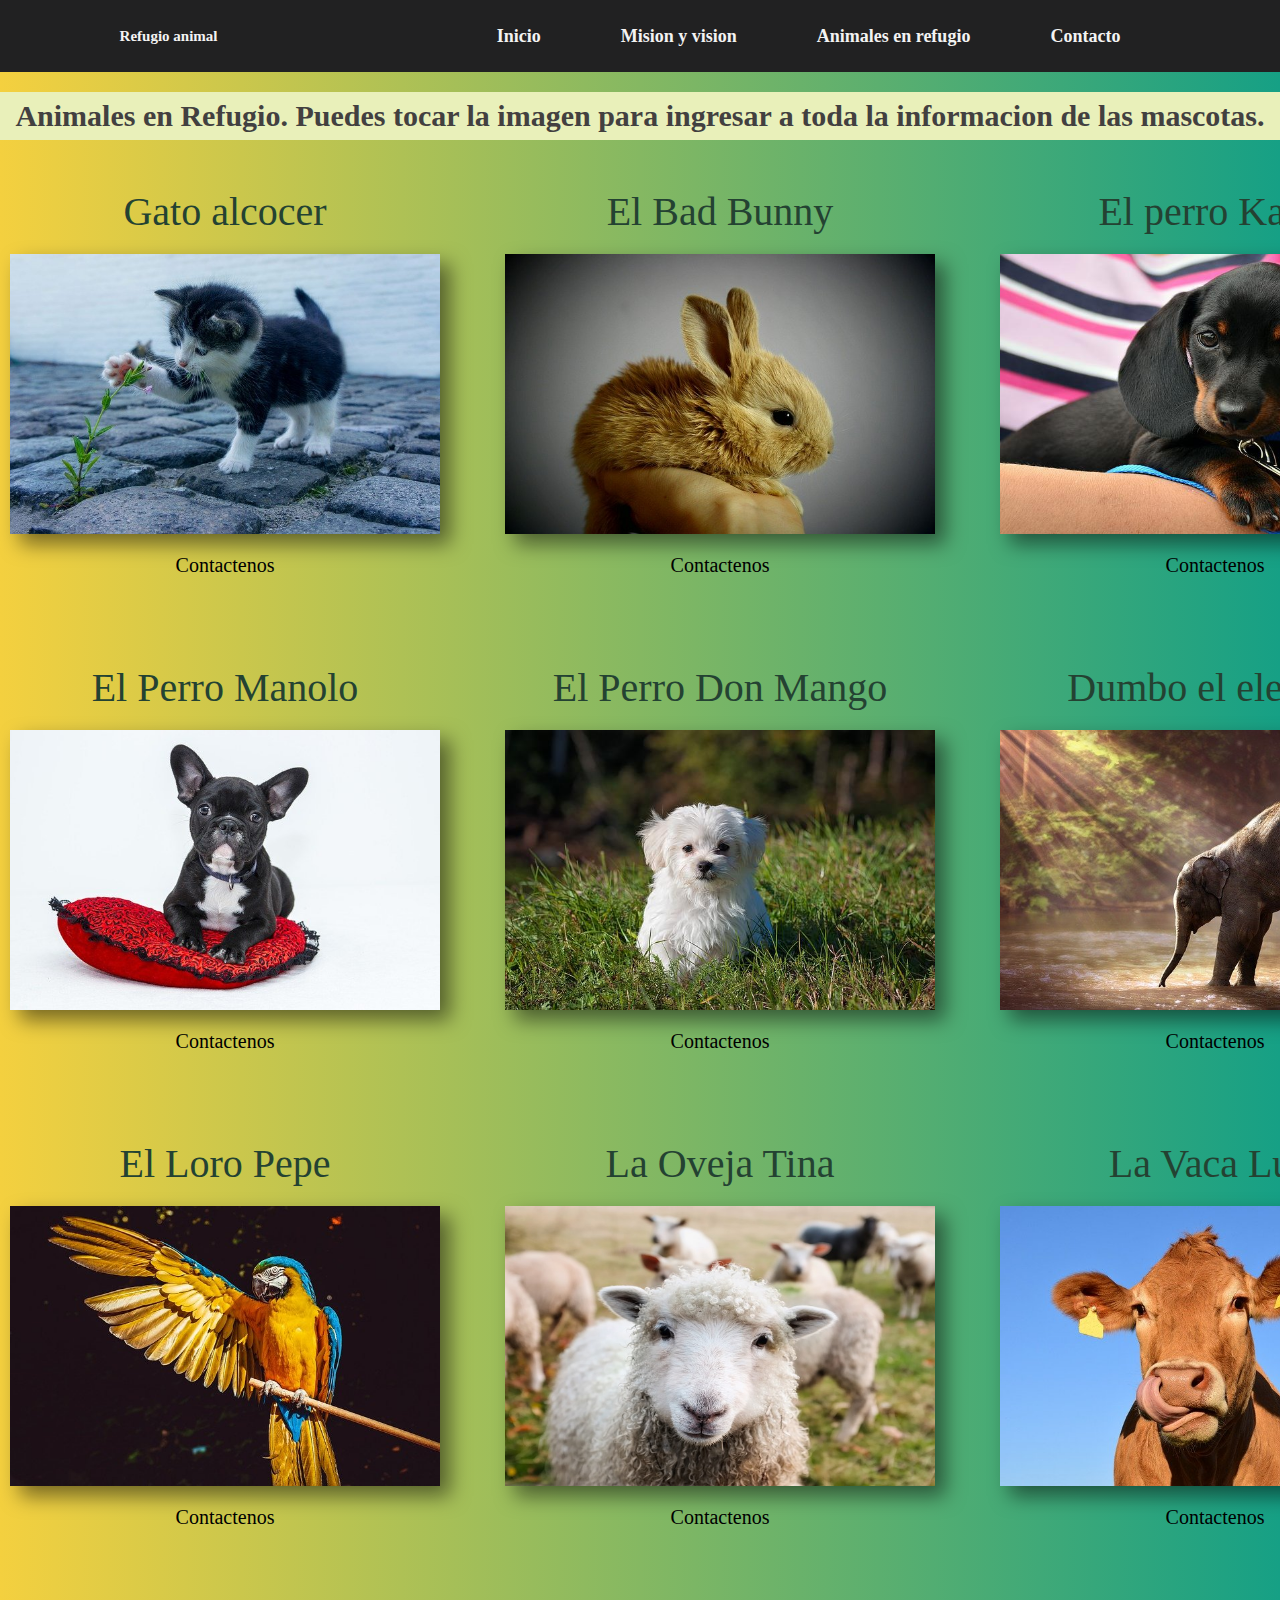
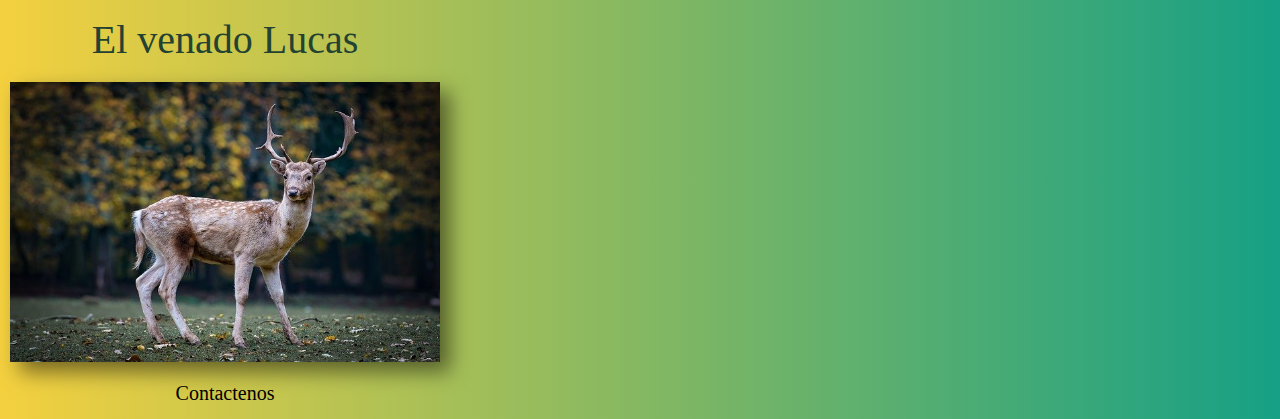
<file: html/animales.html>
<!DOCTYPE html>
<html lang="en">
<head>
    <meta charset="UTF-8">
    <meta http-equiv="X-UA-Compatible" content="IE=edge">
    <meta name="viewport" content="width=device-width, initial-scale=1.0">
    <title>Animales</title>
    <link rel="stylesheet" href="/css/styles.css">
</head>
<body>
                <!-- menu de navegacion -->
    <header>
        <nav>
            <h2>Refugio animal</h2>
            <ul class="enlaces-menu">
                <li><a href="/index.html">Inicio</a></li>
                <li><a href="/index.html">Mision y vision</a></li>
                <li><a href="/html/animales.html">Animales en refugio</a></li> 
                <li><a href="/html/contactenos.html">Contacto</a></li>
            </ul>
            <button class="ham" type="button">
                <span class="br-1"></span>
                <span class="br-2"></span>
                <span class="br-3"></span>
            </button>
        </nav>
    </header>


<h1 class="title2">Animales en Refugio. Puedes tocar la imagen para ingresar a toda la informacion de las mascotas.</h1>


                  <!-- menu de navegacion -->

                  <main class="contenedor">                     
                    <div class="grid">
                        <div class="producto">
                            <p class="producto__nombre">Gato alcocer </p>
                            <a href="/html/html extend/imgextend1.html"> 
                               <img class="producto__imagen" src="/recursos/cat.jpg" alt="imagen camisa"></a> 
                                <div class="producto__informacion">                                    
                                    <p class="producto__precio"> </p>
                                  <center>  <a href="/html/contactenos.html" class="btn btn-info" role="button">Contactenos</a> </center> 

                                </div>
                          
                        </div> <!--producto -->
                        <div class="producto">
                           <p class="producto__nombre">El Bad Bunny </p>
                            <a href="/html/html extend/imgextend2.html">
                               <img class="producto__imagen" src="/recursos/conejo.jpg" alt="imagen camisa">
                                <div class="producto__informacion">                                   
                                    <p class="producto__precio"> </p>
                                    <center>  <a href="/html/contactenos.html" class="btn btn-info" role="button">Contactenos</a> </center> 

                                </div>
                           </a> 
                        </div> <!--producto -->
                        <div class="producto">
                          <p class="producto__nombre">El perro Kafur</p>
                            <a href="/html/html extend/imgextend3.html">
                               <img class="producto__imagen" src="/recursos/Dog.jpg" alt="imagen camisa">
                                <div class="producto__informacion">                                    
                                    <p class="producto__precio"> </p>
                                    <center>  <a href="/html/contactenos.html" class="btn btn-info" role="button">Contactenos</a> </center> 
                                </div>
                           </a> 
                        </div> <!--producto -->
                        <div class="producto">
                          <p class="producto__nombre">El Perro Manolo</p>
                            <a href="/html/html extend/imgextend4.html">
                               <img class="producto__imagen" src="/recursos/dog2.jpg" alt="imagen camisa">
                                <div class="producto__informacion">                                    
                                    <p class="producto__precio"> </p>
                                    <center>  <a href="/html/contactenos.html" class="btn btn-info" role="button">Contactenos</a> </center> 
                                </div>
                           </a> 
                        </div> <!--producto -->
                        <div class="producto">
                            <p class="producto__nombre">El Perro Don Mango</p>
                            <a href="/html/html extend/imgextend5.html">
                               <img class="producto__imagen" src="/recursos/dog3.jpg" alt="imagen camisa">
                                <div class="producto__informacion">
                                    <p class="producto__precio"> </p>
                                    <center>  <a href="/html/contactenos.html" class="btn btn-info" role="button">Contactenos</a> </center> 
                                </div>
                           </a> 
                        </div> <!--producto -->
                        <div class="producto">
                            <p class="producto__nombre"> Dumbo el elefante</p>
                            <a href="/html/html extend/imgextend6.html">
                               <img class="producto__imagen" src="/recursos/elefante.jpg" alt="imagen camisa">
                                <div class="producto__informacion">        
                                    <p class="producto__precio"> </p>
                                    <center>  <a href="/html/contactenos.html" class="btn btn-info" role="button">Contactenos</a> </center> 
                                </div>
                           </a> 
                        </div> <!--producto -->
                        <div class="producto">
                          <p class="producto__nombre">El Loro Pepe</p>
                            <a href="/html/html extend/imgextend7.html">
                               <img class="producto__imagen" src="/recursos/loro.jpg" alt="imagen camisa">
                                <div class="producto__informacion">    
                                    <p class="producto__precio"> </p>
                                    <center>  <a href="/html/contactenos.html" class="btn btn-info" role="button">Contactenos</a> </center> 
                                </div>
                           </a> 
                        </div> <!--producto -->
                        <div class="producto">
                           <p class="producto__nombre">La Oveja Tina</p>
                            <a href="/html/html extend/imgextend8.html">
                               <img class="producto__imagen" src="/recursos/oveja.jpg" alt="imagen camisa">
                                <div class="producto__informacion">
                                    <p class="producto__precio"> </p>
                                    <center>  <a href="/html/contactenos.html" class="btn btn-info" role="button">Contactenos</a> </center> 
                                </div>
                           </a> 
                        </div> <!--producto -->
                        <div class="producto">
                          <p class="producto__nombre">La Vaca Lula </p>
                            <a href="/html/html extend/imgextend9.html">
                               <img class="producto__imagen" src="/recursos/vaca.jpg" alt="imagen camisa">
                                <div class="producto__informacion">                                    
                                    <p class="producto__precio"> </p>
                                    <center>  <a href="/html/contactenos.html" class="btn btn-info" role="button">Contactenos</a> </center> 
                                </div>
                           </a> 
                        </div> <!--producto -->
                        <div class="producto">
                          <p class="producto__nombre">El venado Lucas</p>
                            <a href="/html/html extend/imgextend10.html">
                               <img class="producto__imagen" src="/recursos/venado.jpg" alt="imagen camisa">
                                <div class="producto__informacion">
                                    <p class="producto__precio"> </p>
                                    <center>  <a href="/html/contactenos.html" class="btn btn-info" role="button">Contactenos</a> </center> 
                                </div>
                           </a> 
                        </div> <!--producto -->
                        
                        
                         
                    </div>
            </main>




<script src="/js/main.js"></script>
</body>
</html>
</file>
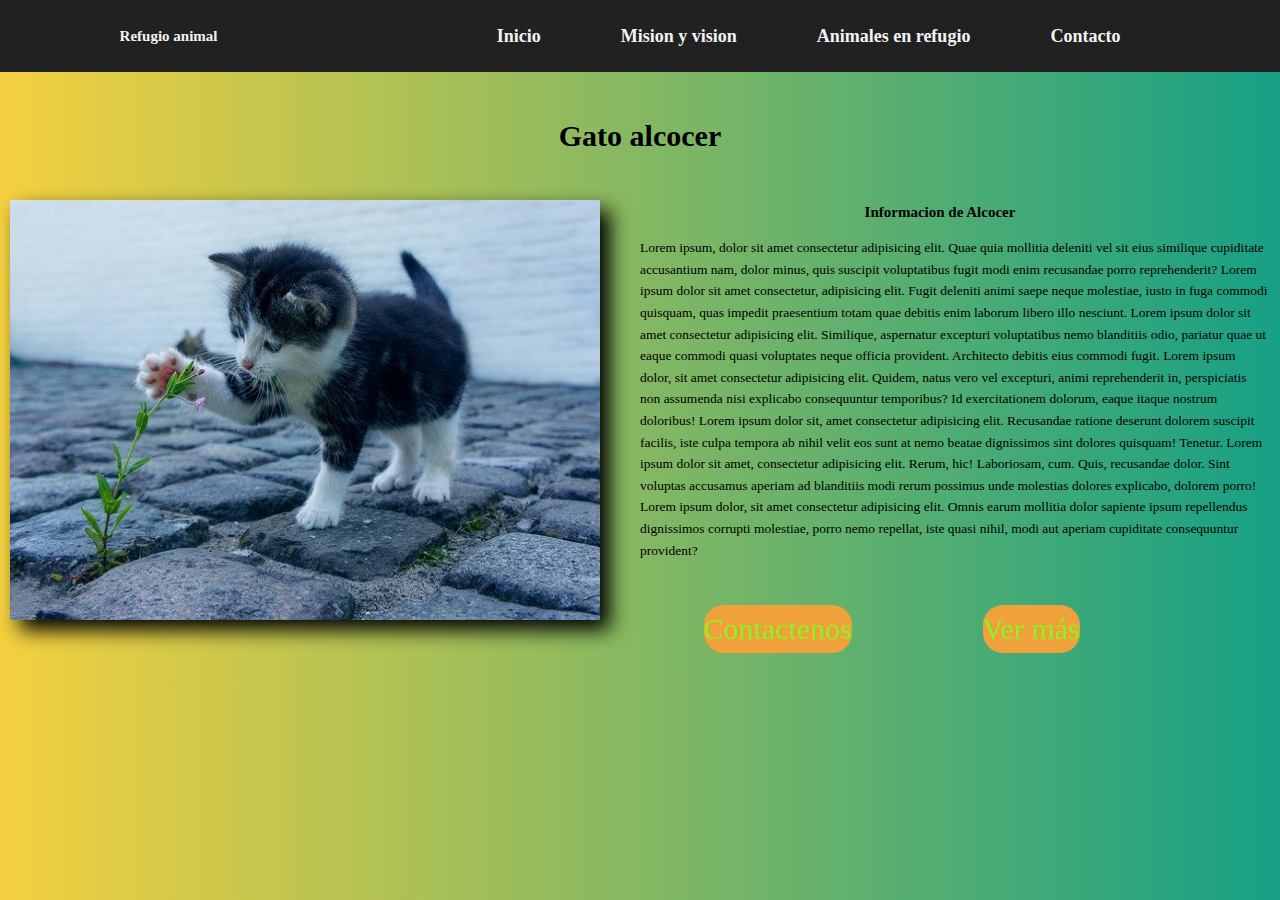
<file: html/html extend/imgextend1.html>
<!DOCTYPE html>
<html lang="en">
<head>
    <meta charset="UTF-8">
    <meta name="viewport" content="width=device-width, initial-scale=1.0">
    <title>GATO Alcocer</title>
    <link rel="stylesheet" href="/css/styleimg.css">
    <link rel="stylesheet" href="/css/styles.css">
</head>
<body>
   
    <!-- menu de navegacion -->
    <header>
        <nav>
            <h2>Refugio animal</h2>
            <ul class="enlaces-menu">
                <li><a href="/index.html">Inicio</a></li>
                <li><a href="/index.html">Mision y vision</a></li>
                <li><a href="/html/animales.html">Animales en refugio</a></li> 
                <li><a href="/html/contactenos.html">Contacto</a></li>
            </ul>
            <button class="ham" type="button">
                <span class="br-1"></span>
                <span class="br-2"></span>
                <span class="br-3"></span>
            </button>
        </nav>
    </header>

                  <!-- menu de navegacion -->
    

    <section class="card1">
       
        <h2 class="text1">Gato alcocer</h2>
        <img id="imgext1" src="/recursos/cat.jpg" alt="" srcset="">

         <div class="cajon1"> 
            <h2 class="text2"> Informacion de Alcocer</h2>
            <p class="parraf1"> Lorem ipsum, dolor sit amet consectetur adipisicing elit. Quae quia mollitia deleniti vel sit eius similique cupiditate accusantium nam, dolor minus, quis suscipit voluptatibus fugit modi enim recusandae porro reprehenderit? Lorem ipsum dolor sit amet consectetur, adipisicing elit. Fugit deleniti animi saepe neque molestiae, iusto in fuga commodi quisquam, quas impedit praesentium totam quae debitis enim laborum libero illo nesciunt. Lorem ipsum dolor sit amet consectetur adipisicing elit. Similique, aspernatur excepturi voluptatibus nemo blanditiis odio, pariatur quae ut eaque commodi quasi voluptates neque officia provident. Architecto debitis eius commodi fugit. Lorem ipsum dolor, sit amet consectetur adipisicing elit. Quidem, natus vero vel excepturi, animi reprehenderit in, perspiciatis non assumenda nisi explicabo consequuntur temporibus? Id exercitationem dolorum, eaque itaque nostrum doloribus! Lorem ipsum dolor sit, amet consectetur adipisicing elit. Recusandae ratione deserunt dolorem suscipit facilis, iste culpa tempora ab nihil velit eos sunt at nemo beatae dignissimos sint dolores quisquam! Tenetur. Lorem ipsum dolor sit amet, consectetur adipisicing elit. Rerum, hic! Laboriosam, cum. Quis, recusandae dolor. Sint voluptas accusamus aperiam ad blanditiis modi rerum possimus unde molestias dolores explicabo, dolorem porro! Lorem ipsum dolor, sit amet consectetur adipisicing elit. Omnis earum mollitia dolor sapiente ipsum repellendus dignissimos corrupti molestiae, porro nemo repellat, iste quasi nihil, modi aut aperiam cupiditate consequuntur provident? </p>
                 <div class="cajon2">
                     <a  href="/html/contactenos.html"> <p id="bton">Contactenos</p> </a> 
                     <a  href="/html/animales.html"> <p id="bton2">Ver más</p> </a>
                 </div>
            </div>
    
    
    </section> 

</body>
</html>
</file>
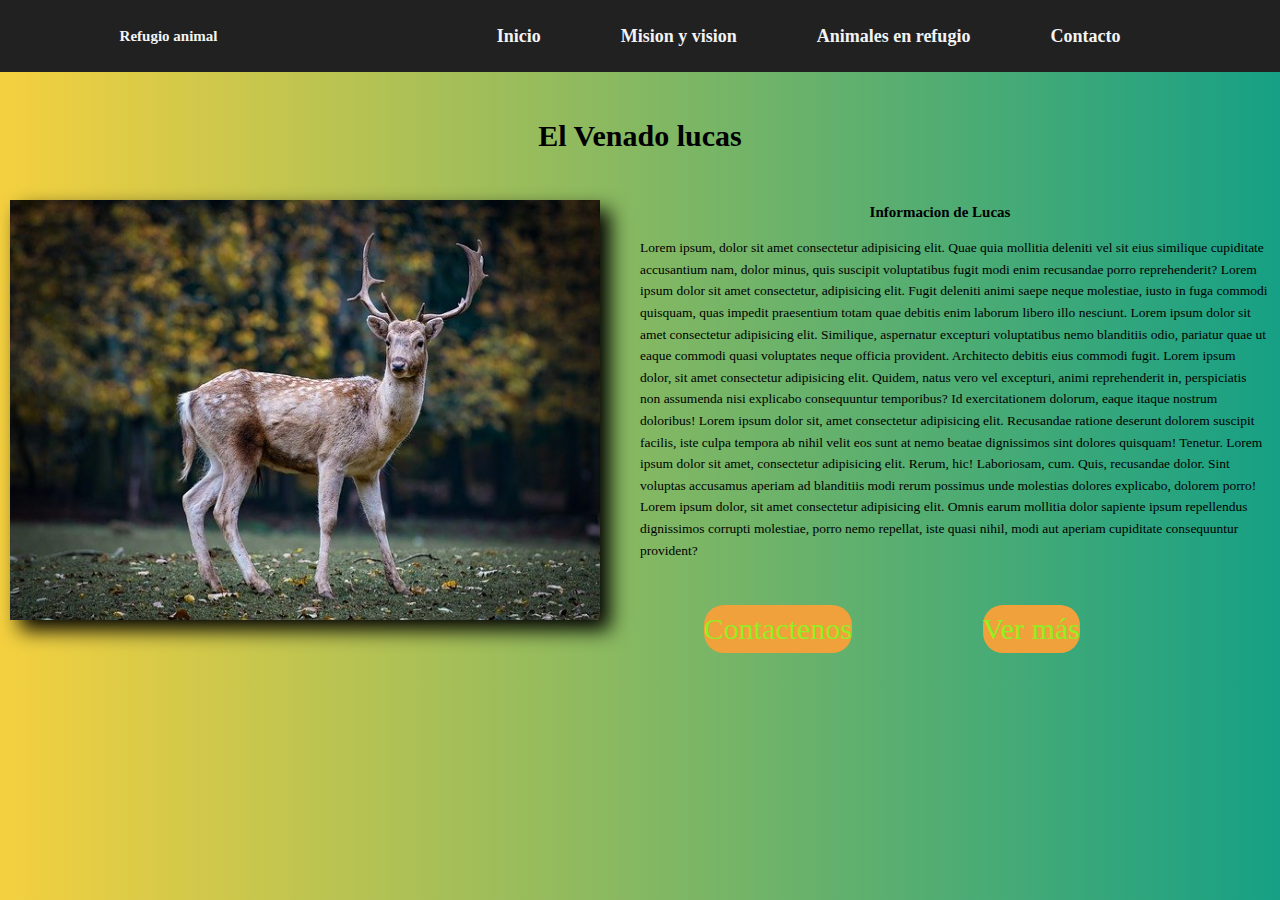
<file: html/html extend/imgextend10.html>
<!DOCTYPE html>
<html lang="en">
<head>
    <meta charset="UTF-8">
    <meta name="viewport" content="width=device-width, initial-scale=1.0">
    <title>Lucas El venado</title>
    <link rel="stylesheet" href="/css/styleimg.css">
    <link rel="stylesheet" href="/css/styles.css">
</head>
<body>
   
    <!-- menu de navegacion -->
    <header>
        <nav>
            <h2>Refugio animal</h2>
            <ul class="enlaces-menu">
                <li><a href="/index.html">Inicio</a></li>
                <li><a href="/index.html">Mision y vision</a></li>
                <li><a href="/html/animales.html">Animales en refugio</a></li> 
                <li><a href="/html/contactenos.html">Contacto</a></li>
            </ul>
            <button class="ham" type="button">
                <span class="br-1"></span>
                <span class="br-2"></span>
                <span class="br-3"></span>
            </button>
        </nav>
    </header>

                  <!-- menu de navegacion -->
                  <section class="card1">
       
                    <h2 class="text1">El Venado lucas</h2>
                    <img id="imgext1" src="/recursos/venado.jpg" alt="" srcset="">
            
                     <div class="cajon1"> 
                        <h2 class="text2"> Informacion de Lucas</h2>
                        <p class="parraf1"> Lorem ipsum, dolor sit amet consectetur adipisicing elit. Quae quia mollitia deleniti vel sit eius similique cupiditate accusantium nam, dolor minus, quis suscipit voluptatibus fugit modi enim recusandae porro reprehenderit? Lorem ipsum dolor sit amet consectetur, adipisicing elit. Fugit deleniti animi saepe neque molestiae, iusto in fuga commodi quisquam, quas impedit praesentium totam quae debitis enim laborum libero illo nesciunt. Lorem ipsum dolor sit amet consectetur adipisicing elit. Similique, aspernatur excepturi voluptatibus nemo blanditiis odio, pariatur quae ut eaque commodi quasi voluptates neque officia provident. Architecto debitis eius commodi fugit. Lorem ipsum dolor, sit amet consectetur adipisicing elit. Quidem, natus vero vel excepturi, animi reprehenderit in, perspiciatis non assumenda nisi explicabo consequuntur temporibus? Id exercitationem dolorum, eaque itaque nostrum doloribus! Lorem ipsum dolor sit, amet consectetur adipisicing elit. Recusandae ratione deserunt dolorem suscipit facilis, iste culpa tempora ab nihil velit eos sunt at nemo beatae dignissimos sint dolores quisquam! Tenetur. Lorem ipsum dolor sit amet, consectetur adipisicing elit. Rerum, hic! Laboriosam, cum. Quis, recusandae dolor. Sint voluptas accusamus aperiam ad blanditiis modi rerum possimus unde molestias dolores explicabo, dolorem porro! Lorem ipsum dolor, sit amet consectetur adipisicing elit. Omnis earum mollitia dolor sapiente ipsum repellendus dignissimos corrupti molestiae, porro nemo repellat, iste quasi nihil, modi aut aperiam cupiditate consequuntur provident? </p>
                             <div class="cajon2">
                                 <a  href="/html/contactenos.html"> <p id="bton">Contactenos</p> </a> 
                                 <a  href="/html/animales.html"> <p id="bton2">Ver más</p> </a>
                             </div>
                        </div>
                
                
                </section> 
    

</body>
</html>
</file>
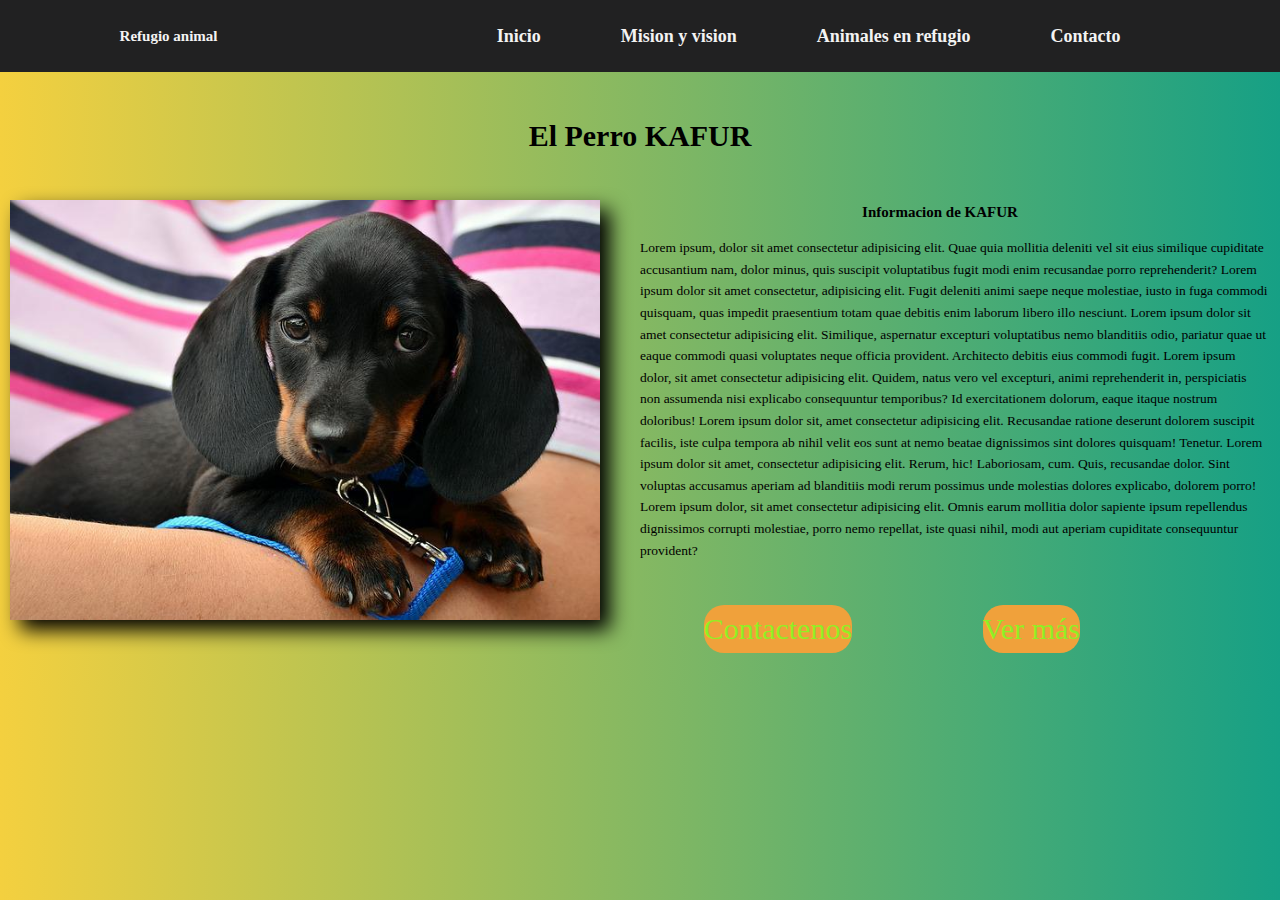
<file: html/html extend/imgextend3.html>
<!DOCTYPE html>
<html lang="en">
<head>
    <meta charset="UTF-8">
    <meta name="viewport" content="width=device-width, initial-scale=1.0">
    <title>GATO Alcocer</title>
    <link rel="stylesheet" href="/css/styleimg.css">
    <link rel="stylesheet" href="/css/styles.css">
</head>
<body>
   
    <!-- menu de navegacion -->
    <header>
        <nav>
            <h2>Refugio animal</h2>
            <ul class="enlaces-menu">
                <li><a href="/index.html">Inicio</a></li>
                <li><a href="/index.html">Mision y vision</a></li>
                <li><a href="/html/animales.html">Animales en refugio</a></li> 
                <li><a href="/html/contactenos.html">Contacto</a></li>
            </ul>
            <button class="ham" type="button">
                <span class="br-1"></span>
                <span class="br-2"></span>
                <span class="br-3"></span>
            </button>
        </nav>
    </header>

                  <!-- menu de navegacion -->
    
                  <section class="card1">
       
                    <h2 class="text1">El Perro KAFUR</h2>
                    <img id="imgext1" src="/recursos/Dog.jpg" alt="" srcset="">
            
                     <div class="cajon1"> 
                        <h2 class="text2"> Informacion de KAFUR</h2>
                        <p class="parraf1"> Lorem ipsum, dolor sit amet consectetur adipisicing elit. Quae quia mollitia deleniti vel sit eius similique cupiditate accusantium nam, dolor minus, quis suscipit voluptatibus fugit modi enim recusandae porro reprehenderit? Lorem ipsum dolor sit amet consectetur, adipisicing elit. Fugit deleniti animi saepe neque molestiae, iusto in fuga commodi quisquam, quas impedit praesentium totam quae debitis enim laborum libero illo nesciunt. Lorem ipsum dolor sit amet consectetur adipisicing elit. Similique, aspernatur excepturi voluptatibus nemo blanditiis odio, pariatur quae ut eaque commodi quasi voluptates neque officia provident. Architecto debitis eius commodi fugit. Lorem ipsum dolor, sit amet consectetur adipisicing elit. Quidem, natus vero vel excepturi, animi reprehenderit in, perspiciatis non assumenda nisi explicabo consequuntur temporibus? Id exercitationem dolorum, eaque itaque nostrum doloribus! Lorem ipsum dolor sit, amet consectetur adipisicing elit. Recusandae ratione deserunt dolorem suscipit facilis, iste culpa tempora ab nihil velit eos sunt at nemo beatae dignissimos sint dolores quisquam! Tenetur. Lorem ipsum dolor sit amet, consectetur adipisicing elit. Rerum, hic! Laboriosam, cum. Quis, recusandae dolor. Sint voluptas accusamus aperiam ad blanditiis modi rerum possimus unde molestias dolores explicabo, dolorem porro! Lorem ipsum dolor, sit amet consectetur adipisicing elit. Omnis earum mollitia dolor sapiente ipsum repellendus dignissimos corrupti molestiae, porro nemo repellat, iste quasi nihil, modi aut aperiam cupiditate consequuntur provident? </p>
                             <div class="cajon2">
                                 <a  href="/html/contactenos.html"> <p id="bton">Contactenos</p> </a> 
                                 <a  href="/html/animales.html"> <p id="bton2">Ver más</p> </a>
                             </div>
                        </div>
                
                
                </section> 
    

</body>
</html>
</file>
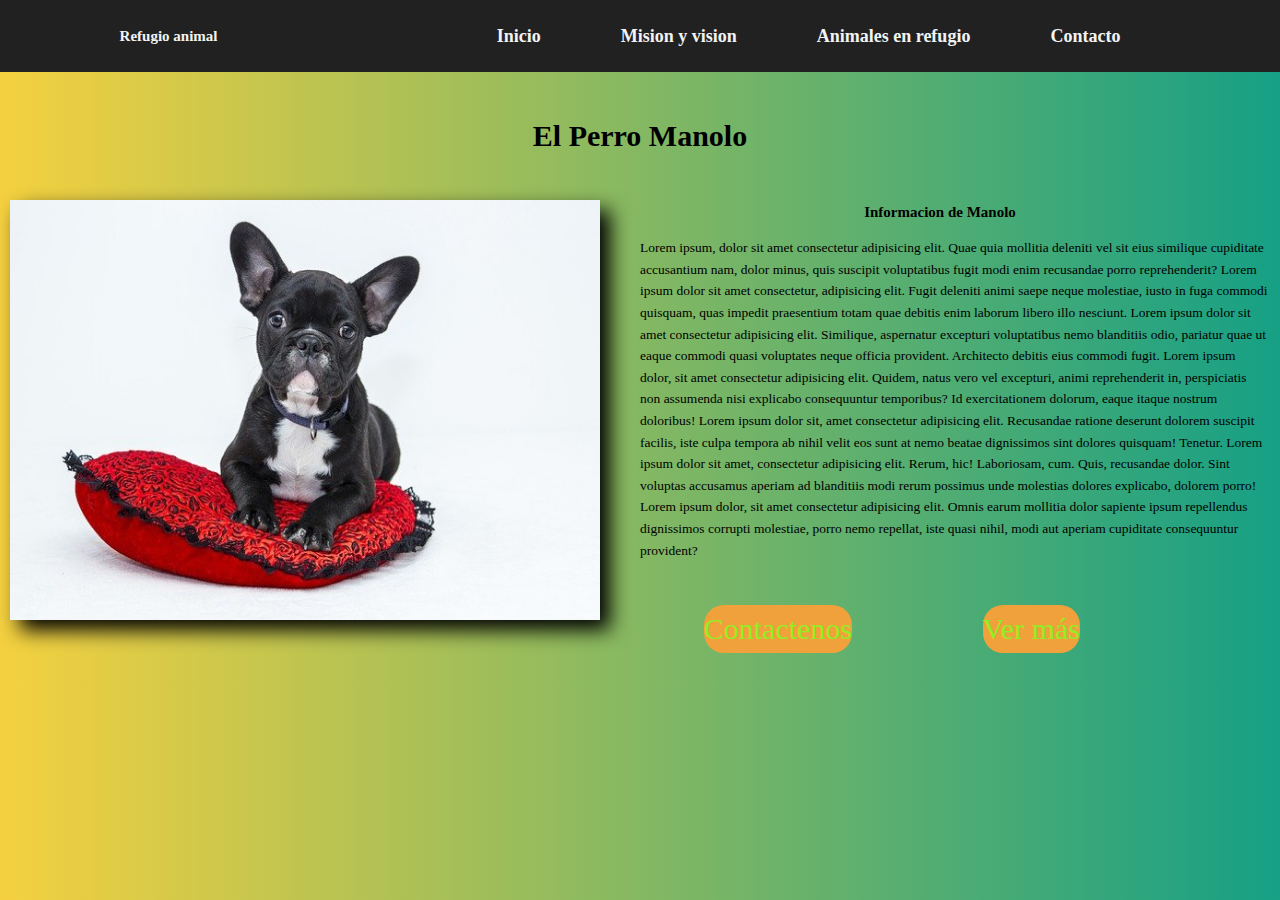
<file: html/html extend/imgextend4.html>
<!DOCTYPE html>
<html lang="en">
<head>
    <meta charset="UTF-8">
    <meta name="viewport" content="width=device-width, initial-scale=1.0">
    <title>Perro Manolo</title>
    <link rel="stylesheet" href="/css/styleimg.css">
    <link rel="stylesheet" href="/css/styles.css">
</head>
<body>
   
    <!-- menu de navegacion -->
    <header>
        <nav>
            <h2>Refugio animal</h2>
            <ul class="enlaces-menu">
                <li><a href="/index.html">Inicio</a></li>
                <li><a href="/index.html">Mision y vision</a></li>
                <li><a href="/html/animales.html">Animales en refugio</a></li> 
                <li><a href="/html/contactenos.html">Contacto</a></li>
            </ul>
            <button class="ham" type="button">
                <span class="br-1"></span>
                <span class="br-2"></span>
                <span class="br-3"></span>
            </button>
        </nav>
    </header>

                  <!-- menu de navegacion -->
    
                  <section class="card1">
       
                    <h2 class="text1">El Perro Manolo</h2>
                    <img id="imgext1" src="/recursos/dog2.jpg" alt="" srcset="">
            
                     <div class="cajon1"> 
                        <h2 class="text2"> Informacion de Manolo</h2>
                        <p class="parraf1"> Lorem ipsum, dolor sit amet consectetur adipisicing elit. Quae quia mollitia deleniti vel sit eius similique cupiditate accusantium nam, dolor minus, quis suscipit voluptatibus fugit modi enim recusandae porro reprehenderit? Lorem ipsum dolor sit amet consectetur, adipisicing elit. Fugit deleniti animi saepe neque molestiae, iusto in fuga commodi quisquam, quas impedit praesentium totam quae debitis enim laborum libero illo nesciunt. Lorem ipsum dolor sit amet consectetur adipisicing elit. Similique, aspernatur excepturi voluptatibus nemo blanditiis odio, pariatur quae ut eaque commodi quasi voluptates neque officia provident. Architecto debitis eius commodi fugit. Lorem ipsum dolor, sit amet consectetur adipisicing elit. Quidem, natus vero vel excepturi, animi reprehenderit in, perspiciatis non assumenda nisi explicabo consequuntur temporibus? Id exercitationem dolorum, eaque itaque nostrum doloribus! Lorem ipsum dolor sit, amet consectetur adipisicing elit. Recusandae ratione deserunt dolorem suscipit facilis, iste culpa tempora ab nihil velit eos sunt at nemo beatae dignissimos sint dolores quisquam! Tenetur. Lorem ipsum dolor sit amet, consectetur adipisicing elit. Rerum, hic! Laboriosam, cum. Quis, recusandae dolor. Sint voluptas accusamus aperiam ad blanditiis modi rerum possimus unde molestias dolores explicabo, dolorem porro! Lorem ipsum dolor, sit amet consectetur adipisicing elit. Omnis earum mollitia dolor sapiente ipsum repellendus dignissimos corrupti molestiae, porro nemo repellat, iste quasi nihil, modi aut aperiam cupiditate consequuntur provident? </p>
                             <div class="cajon2">
                                 <a  href="/html/contactenos.html"> <p id="bton">Contactenos</p> </a> 
                                 <a  href="/html/animales.html"> <p id="bton2">Ver más</p> </a>
                             </div>
                        </div>
                
                
                </section> 
    

</body>
</html>
</file>
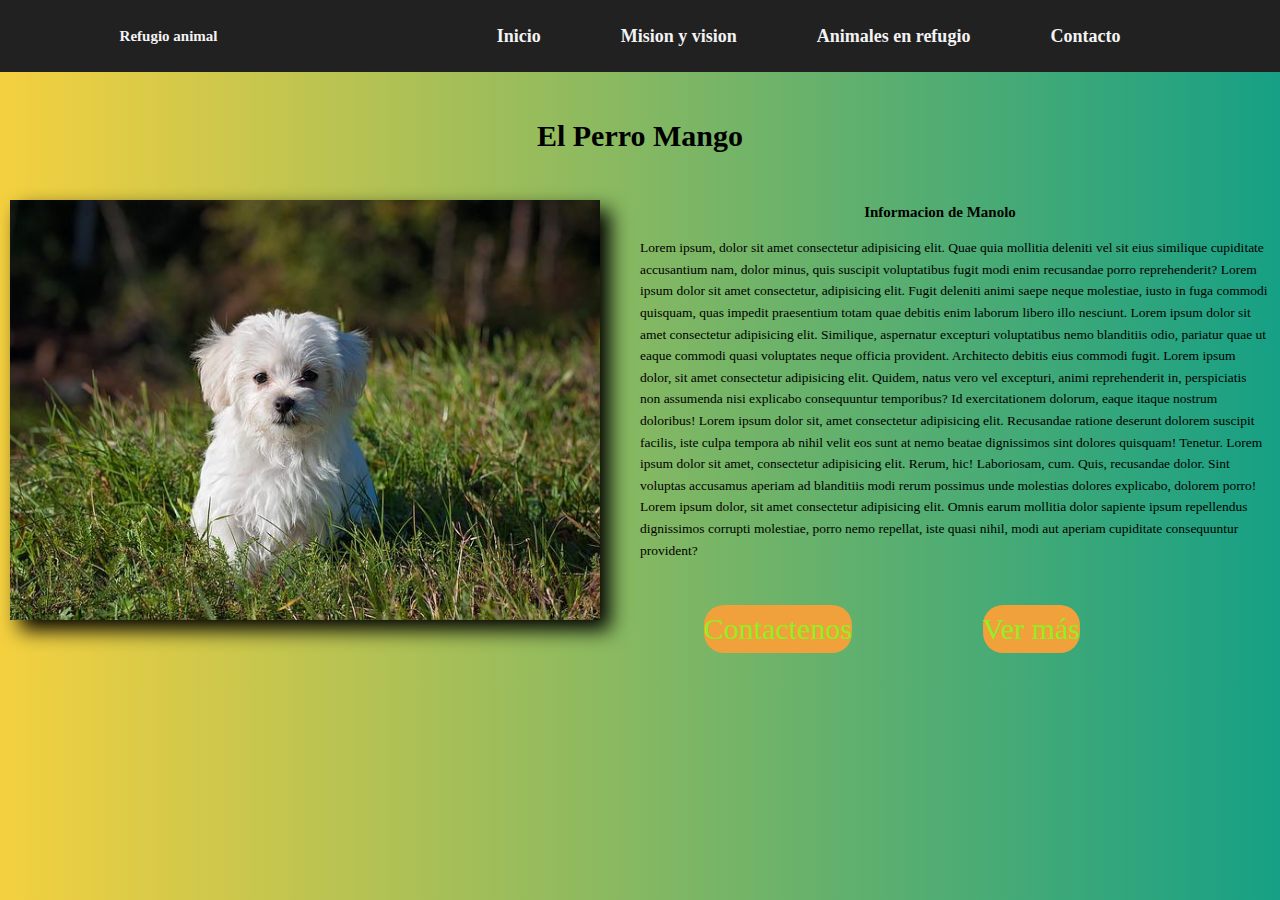
<file: html/html extend/imgextend5.html>
<!DOCTYPE html>
<html lang="en">
<head>
    <meta charset="UTF-8">
    <meta name="viewport" content="width=device-width, initial-scale=1.0">
    <title>Perro Mango</title>
    <link rel="stylesheet" href="/css/styleimg.css">
    <link rel="stylesheet" href="/css/styles.css">
</head>
<body>
   
    <!-- menu de navegacion -->
    <header>
        <nav>
            <h2>Refugio animal</h2>
            <ul class="enlaces-menu">
                <li><a href="/index.html">Inicio</a></li>
                <li><a href="/index.html">Mision y vision</a></li>
                <li><a href="/html/animales.html">Animales en refugio</a></li> 
                <li><a href="/html/contactenos.html">Contacto</a></li>
            </ul>
            <button class="ham" type="button">
                <span class="br-1"></span>
                <span class="br-2"></span>
                <span class="br-3"></span>
            </button>
        </nav>
    </header>

                  <!-- menu de navegacion -->
    
                  <section class="card1">
       
                    <h2 class="text1">El Perro Mango</h2>
                    <img id="imgext1" src="/recursos/dog3.jpg" alt="" srcset="">
            
                     <div class="cajon1"> 
                        <h2 class="text2"> Informacion de Manolo</h2>
                        <p class="parraf1"> Lorem ipsum, dolor sit amet consectetur adipisicing elit. Quae quia mollitia deleniti vel sit eius similique cupiditate accusantium nam, dolor minus, quis suscipit voluptatibus fugit modi enim recusandae porro reprehenderit? Lorem ipsum dolor sit amet consectetur, adipisicing elit. Fugit deleniti animi saepe neque molestiae, iusto in fuga commodi quisquam, quas impedit praesentium totam quae debitis enim laborum libero illo nesciunt. Lorem ipsum dolor sit amet consectetur adipisicing elit. Similique, aspernatur excepturi voluptatibus nemo blanditiis odio, pariatur quae ut eaque commodi quasi voluptates neque officia provident. Architecto debitis eius commodi fugit. Lorem ipsum dolor, sit amet consectetur adipisicing elit. Quidem, natus vero vel excepturi, animi reprehenderit in, perspiciatis non assumenda nisi explicabo consequuntur temporibus? Id exercitationem dolorum, eaque itaque nostrum doloribus! Lorem ipsum dolor sit, amet consectetur adipisicing elit. Recusandae ratione deserunt dolorem suscipit facilis, iste culpa tempora ab nihil velit eos sunt at nemo beatae dignissimos sint dolores quisquam! Tenetur. Lorem ipsum dolor sit amet, consectetur adipisicing elit. Rerum, hic! Laboriosam, cum. Quis, recusandae dolor. Sint voluptas accusamus aperiam ad blanditiis modi rerum possimus unde molestias dolores explicabo, dolorem porro! Lorem ipsum dolor, sit amet consectetur adipisicing elit. Omnis earum mollitia dolor sapiente ipsum repellendus dignissimos corrupti molestiae, porro nemo repellat, iste quasi nihil, modi aut aperiam cupiditate consequuntur provident? </p>
                             <div class="cajon2">
                                 <a  href="/html/contactenos.html"> <p id="bton">Contactenos</p> </a> 
                                 <a  href="/html/animales.html"> <p id="bton2">Ver más</p> </a>
                             </div>
                        </div>
                
                
                </section> 
    

</body>
</html>
</file>
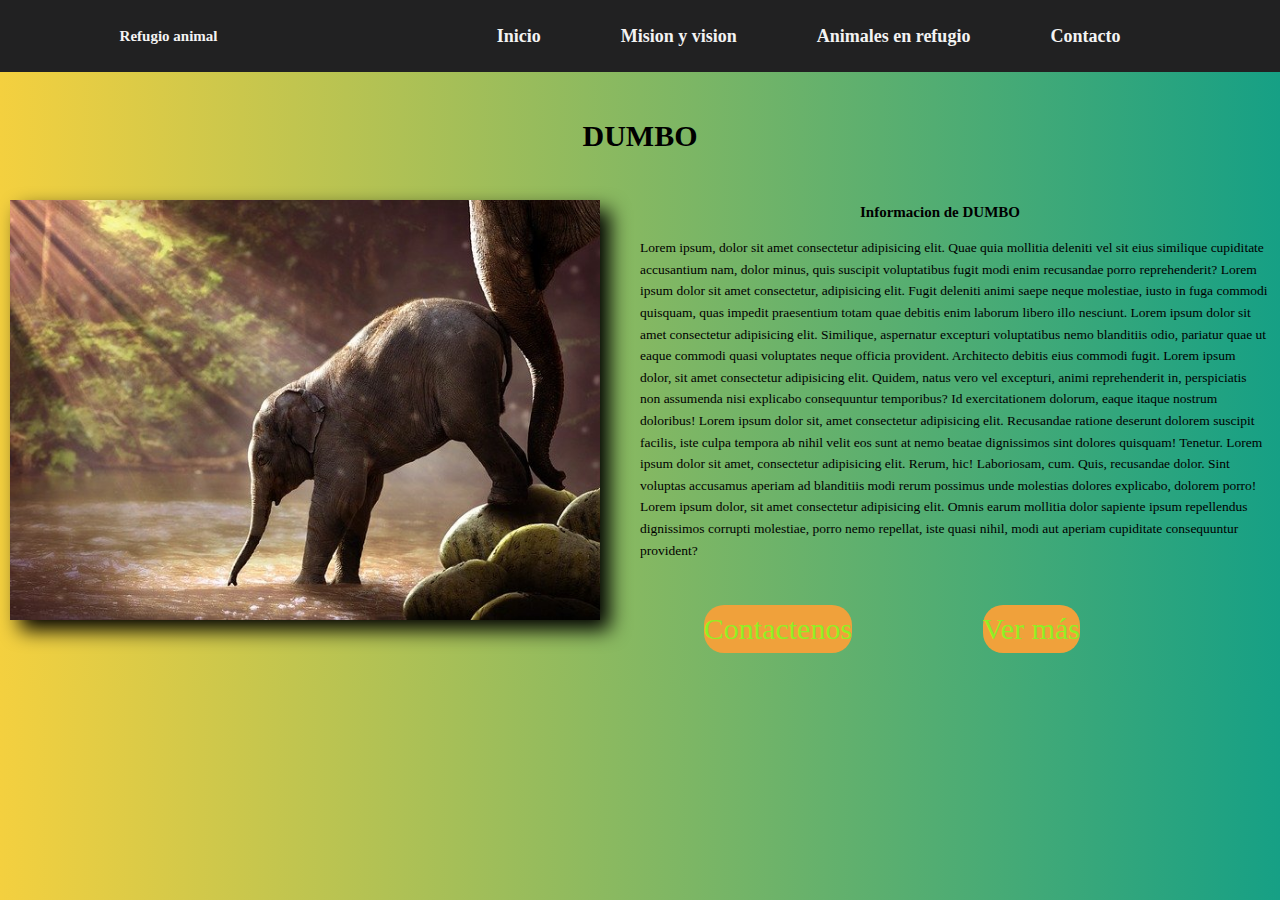
<file: html/html extend/imgextend6.html>
<!DOCTYPE html>
<html lang="en">
<head>
    <meta charset="UTF-8">
    <meta name="viewport" content="width=device-width, initial-scale=1.0">
    <title>DUMBO</title>
    <link rel="stylesheet" href="/css/styleimg.css">
    <link rel="stylesheet" href="/css/styles.css">
</head>
<body>
   
    <!-- menu de navegacion -->
    <header>
        <nav>
            <h2>Refugio animal</h2>
            <ul class="enlaces-menu">
                <li><a href="/index.html">Inicio</a></li>
                <li><a href="/index.html">Mision y vision</a></li>
                <li><a href="/html/animales.html">Animales en refugio</a></li> 
                <li><a href="/html/contactenos.html">Contacto</a></li>
            </ul>
            <button class="ham" type="button">
                <span class="br-1"></span>
                <span class="br-2"></span>
                <span class="br-3"></span>
            </button>
        </nav>
    </header>

                  <!-- menu de navegacion -->
    
                  <section class="card1">
       
                    <h2 class="text1">DUMBO</h2>
                    <img id="imgext1" src="/recursos/elefante.jpg" alt="" srcset="">
            
                     <div class="cajon1"> 
                        <h2 class="text2"> Informacion de DUMBO</h2>
                        <p class="parraf1"> Lorem ipsum, dolor sit amet consectetur adipisicing elit. Quae quia mollitia deleniti vel sit eius similique cupiditate accusantium nam, dolor minus, quis suscipit voluptatibus fugit modi enim recusandae porro reprehenderit? Lorem ipsum dolor sit amet consectetur, adipisicing elit. Fugit deleniti animi saepe neque molestiae, iusto in fuga commodi quisquam, quas impedit praesentium totam quae debitis enim laborum libero illo nesciunt. Lorem ipsum dolor sit amet consectetur adipisicing elit. Similique, aspernatur excepturi voluptatibus nemo blanditiis odio, pariatur quae ut eaque commodi quasi voluptates neque officia provident. Architecto debitis eius commodi fugit. Lorem ipsum dolor, sit amet consectetur adipisicing elit. Quidem, natus vero vel excepturi, animi reprehenderit in, perspiciatis non assumenda nisi explicabo consequuntur temporibus? Id exercitationem dolorum, eaque itaque nostrum doloribus! Lorem ipsum dolor sit, amet consectetur adipisicing elit. Recusandae ratione deserunt dolorem suscipit facilis, iste culpa tempora ab nihil velit eos sunt at nemo beatae dignissimos sint dolores quisquam! Tenetur. Lorem ipsum dolor sit amet, consectetur adipisicing elit. Rerum, hic! Laboriosam, cum. Quis, recusandae dolor. Sint voluptas accusamus aperiam ad blanditiis modi rerum possimus unde molestias dolores explicabo, dolorem porro! Lorem ipsum dolor, sit amet consectetur adipisicing elit. Omnis earum mollitia dolor sapiente ipsum repellendus dignissimos corrupti molestiae, porro nemo repellat, iste quasi nihil, modi aut aperiam cupiditate consequuntur provident? </p>
                             <div class="cajon2">
                                 <a  href="/html/contactenos.html"> <p id="bton">Contactenos</p> </a> 
                                 <a  href="/html/animales.html"> <p id="bton2">Ver más</p> </a>
                             </div>
                        </div>
                
                
                </section> 
    

</body>
</html>
</file>
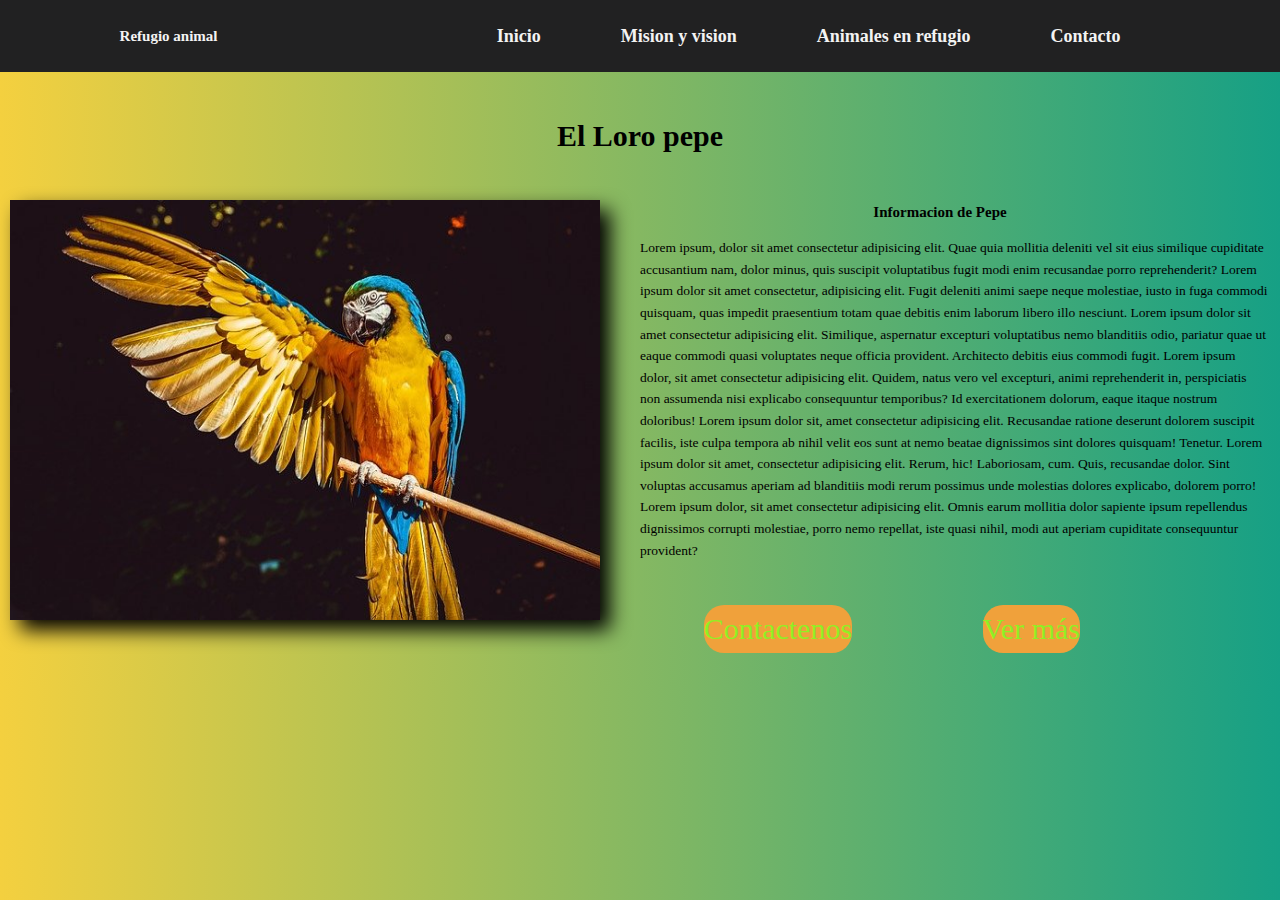
<file: html/html extend/imgextend7.html>
<!DOCTYPE html>
<html lang="en">
<head>
    <meta charset="UTF-8">
    <meta name="viewport" content="width=device-width, initial-scale=1.0">
    <title>El loro Pepe</title>
    <link rel="stylesheet" href="/css/styleimg.css">
    <link rel="stylesheet" href="/css/styles.css">
</head>
<body>
   
    <!-- menu de navegacion -->
    <header>
        <nav>
            <h2>Refugio animal</h2>
            <ul class="enlaces-menu">
                <li><a href="/index.html">Inicio</a></li>
                <li><a href="/index.html">Mision y vision</a></li>
                <li><a href="/html/animales.html">Animales en refugio</a></li> 
                <li><a href="/html/contactenos.html">Contacto</a></li>
            </ul>
            <button class="ham" type="button">
                <span class="br-1"></span>
                <span class="br-2"></span>
                <span class="br-3"></span>
            </button>
        </nav>
    </header>

                  <!-- menu de navegacion -->
    
                  <section class="card1">
       
                    <h2 class="text1">El Loro pepe</h2>
                    <img id="imgext1" src="/recursos/loro.jpg" alt="" srcset="">
            
                     <div class="cajon1"> 
                        <h2 class="text2"> Informacion de Pepe</h2>
                        <p class="parraf1"> Lorem ipsum, dolor sit amet consectetur adipisicing elit. Quae quia mollitia deleniti vel sit eius similique cupiditate accusantium nam, dolor minus, quis suscipit voluptatibus fugit modi enim recusandae porro reprehenderit? Lorem ipsum dolor sit amet consectetur, adipisicing elit. Fugit deleniti animi saepe neque molestiae, iusto in fuga commodi quisquam, quas impedit praesentium totam quae debitis enim laborum libero illo nesciunt. Lorem ipsum dolor sit amet consectetur adipisicing elit. Similique, aspernatur excepturi voluptatibus nemo blanditiis odio, pariatur quae ut eaque commodi quasi voluptates neque officia provident. Architecto debitis eius commodi fugit. Lorem ipsum dolor, sit amet consectetur adipisicing elit. Quidem, natus vero vel excepturi, animi reprehenderit in, perspiciatis non assumenda nisi explicabo consequuntur temporibus? Id exercitationem dolorum, eaque itaque nostrum doloribus! Lorem ipsum dolor sit, amet consectetur adipisicing elit. Recusandae ratione deserunt dolorem suscipit facilis, iste culpa tempora ab nihil velit eos sunt at nemo beatae dignissimos sint dolores quisquam! Tenetur. Lorem ipsum dolor sit amet, consectetur adipisicing elit. Rerum, hic! Laboriosam, cum. Quis, recusandae dolor. Sint voluptas accusamus aperiam ad blanditiis modi rerum possimus unde molestias dolores explicabo, dolorem porro! Lorem ipsum dolor, sit amet consectetur adipisicing elit. Omnis earum mollitia dolor sapiente ipsum repellendus dignissimos corrupti molestiae, porro nemo repellat, iste quasi nihil, modi aut aperiam cupiditate consequuntur provident? </p>
                             <div class="cajon2">
                                 <a  href="/html/contactenos.html"> <p id="bton">Contactenos</p> </a> 
                                 <a  href="/html/animales.html"> <p id="bton2">Ver más</p> </a>
                             </div>
                        </div>
                
                
                </section> 
    

</body>
</html>
</file>
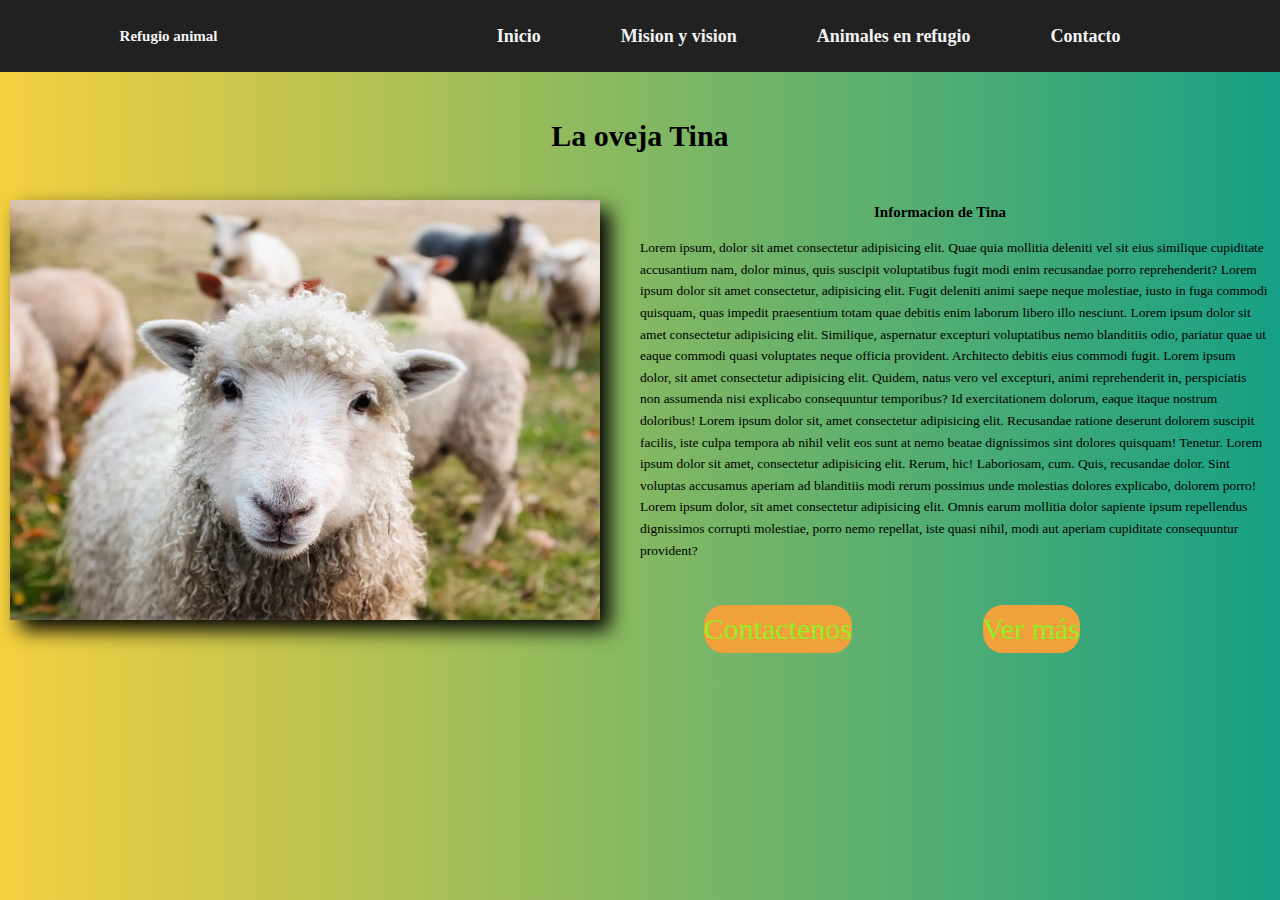
<file: html/html extend/imgextend8.html>
<!DOCTYPE html>
<html lang="en">
<head>
    <meta charset="UTF-8">
    <meta name="viewport" content="width=device-width, initial-scale=1.0">
    <title>La oveja Tina</title>
    <link rel="stylesheet" href="/css/styleimg.css">
    <link rel="stylesheet" href="/css/styles.css">
</head>
<body>
   
    <!-- menu de navegacion -->
    <header>
        <nav>
            <h2>Refugio animal</h2>
            <ul class="enlaces-menu">
                <li><a href="/index.html">Inicio</a></li>
                <li><a href="/index.html">Mision y vision</a></li>
                <li><a href="/html/animales.html">Animales en refugio</a></li> 
                <li><a href="/html/contactenos.html">Contacto</a></li>
            </ul>
            <button class="ham" type="button">
                <span class="br-1"></span>
                <span class="br-2"></span>
                <span class="br-3"></span>
            </button>
        </nav>
    </header>

                  <!-- menu de navegacion -->
    
                  <section class="card1">
       
                    <h2 class="text1">La oveja Tina</h2>
                    <img id="imgext1" src="/recursos/oveja.jpg" alt="" srcset="">
            
                     <div class="cajon1"> 
                        <h2 class="text2"> Informacion de Tina</h2>
                        <p class="parraf1"> Lorem ipsum, dolor sit amet consectetur adipisicing elit. Quae quia mollitia deleniti vel sit eius similique cupiditate accusantium nam, dolor minus, quis suscipit voluptatibus fugit modi enim recusandae porro reprehenderit? Lorem ipsum dolor sit amet consectetur, adipisicing elit. Fugit deleniti animi saepe neque molestiae, iusto in fuga commodi quisquam, quas impedit praesentium totam quae debitis enim laborum libero illo nesciunt. Lorem ipsum dolor sit amet consectetur adipisicing elit. Similique, aspernatur excepturi voluptatibus nemo blanditiis odio, pariatur quae ut eaque commodi quasi voluptates neque officia provident. Architecto debitis eius commodi fugit. Lorem ipsum dolor, sit amet consectetur adipisicing elit. Quidem, natus vero vel excepturi, animi reprehenderit in, perspiciatis non assumenda nisi explicabo consequuntur temporibus? Id exercitationem dolorum, eaque itaque nostrum doloribus! Lorem ipsum dolor sit, amet consectetur adipisicing elit. Recusandae ratione deserunt dolorem suscipit facilis, iste culpa tempora ab nihil velit eos sunt at nemo beatae dignissimos sint dolores quisquam! Tenetur. Lorem ipsum dolor sit amet, consectetur adipisicing elit. Rerum, hic! Laboriosam, cum. Quis, recusandae dolor. Sint voluptas accusamus aperiam ad blanditiis modi rerum possimus unde molestias dolores explicabo, dolorem porro! Lorem ipsum dolor, sit amet consectetur adipisicing elit. Omnis earum mollitia dolor sapiente ipsum repellendus dignissimos corrupti molestiae, porro nemo repellat, iste quasi nihil, modi aut aperiam cupiditate consequuntur provident? </p>
                             <div class="cajon2">
                                 <a  href="/html/contactenos.html"> <p id="bton">Contactenos</p> </a> 
                                 <a  href="/html/animales.html"> <p id="bton2">Ver más</p> </a>
                             </div>
                        </div>
                
                
                </section> 
    

</body>
</html>
</file>
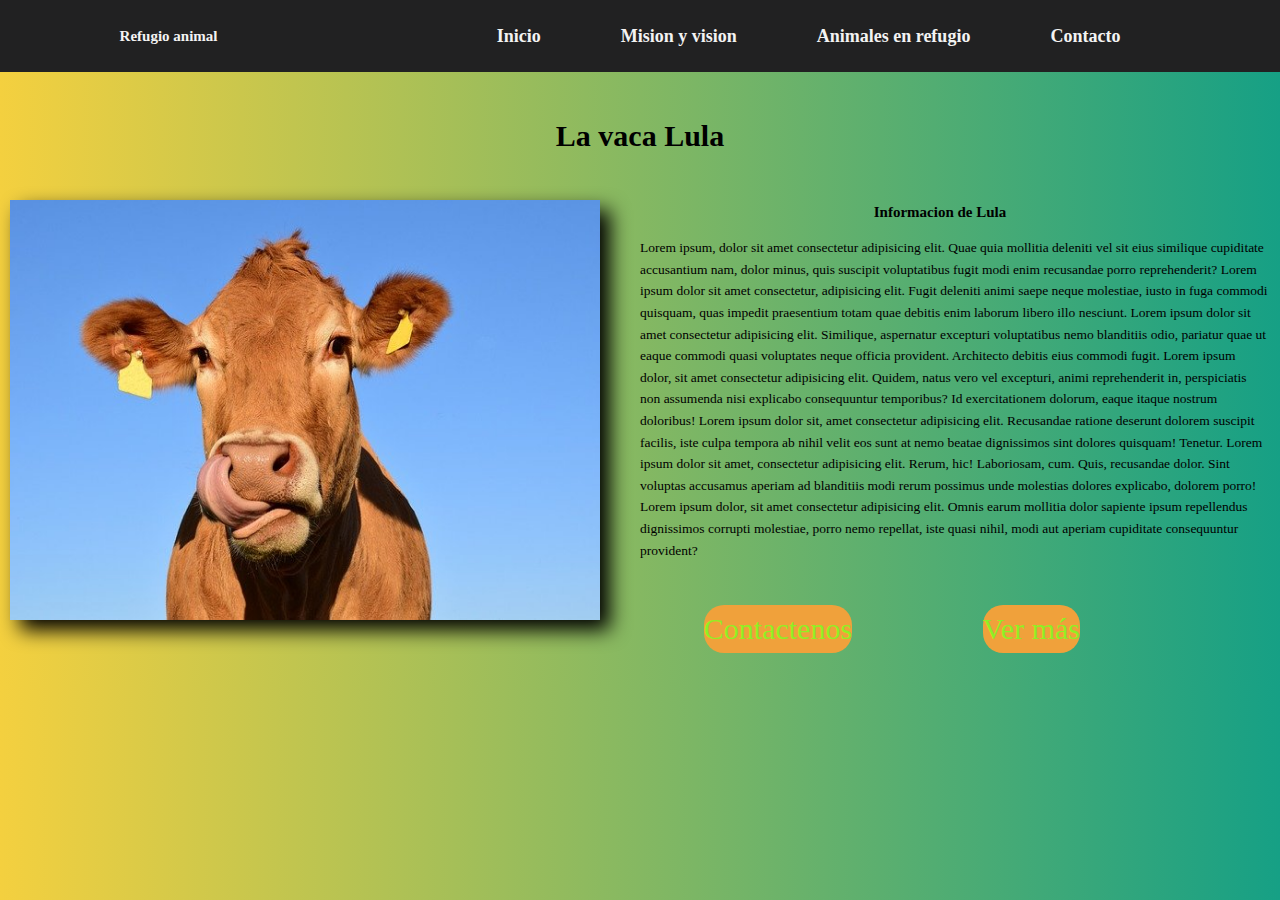
<file: html/html extend/imgextend9.html>
<!DOCTYPE html>
<html lang="en">
<head>
    <meta charset="UTF-8">
    <meta name="viewport" content="width=device-width, initial-scale=1.0">
    <title>La vaca Lula</title>
    <link rel="stylesheet" href="/css/styleimg.css">
    <link rel="stylesheet" href="/css/styles.css">
</head>
<body>
   
    <!-- menu de navegacion -->
    <header>
        <nav>
            <h2>Refugio animal</h2>
            <ul class="enlaces-menu">
                <li><a href="/index.html">Inicio</a></li>
                <li><a href="/index.html">Mision y vision</a></li>
                <li><a href="/html/animales.html">Animales en refugio</a></li> 
                <li><a href="/html/contactenos.html">Contacto</a></li>
            </ul>
            <button class="ham" type="button">
                <span class="br-1"></span>
                <span class="br-2"></span>
                <span class="br-3"></span>
            </button>
        </nav>
    </header>

                  <!-- menu de navegacion -->
    
                  <section class="card1">
       
                    <h2 class="text1">La vaca Lula</h2>
                    <img id="imgext1" src="/recursos/vaca.jpg" alt="" srcset="">
            
                     <div class="cajon1"> 
                        <h2 class="text2"> Informacion de Lula</h2>
                        <p class="parraf1"> Lorem ipsum, dolor sit amet consectetur adipisicing elit. Quae quia mollitia deleniti vel sit eius similique cupiditate accusantium nam, dolor minus, quis suscipit voluptatibus fugit modi enim recusandae porro reprehenderit? Lorem ipsum dolor sit amet consectetur, adipisicing elit. Fugit deleniti animi saepe neque molestiae, iusto in fuga commodi quisquam, quas impedit praesentium totam quae debitis enim laborum libero illo nesciunt. Lorem ipsum dolor sit amet consectetur adipisicing elit. Similique, aspernatur excepturi voluptatibus nemo blanditiis odio, pariatur quae ut eaque commodi quasi voluptates neque officia provident. Architecto debitis eius commodi fugit. Lorem ipsum dolor, sit amet consectetur adipisicing elit. Quidem, natus vero vel excepturi, animi reprehenderit in, perspiciatis non assumenda nisi explicabo consequuntur temporibus? Id exercitationem dolorum, eaque itaque nostrum doloribus! Lorem ipsum dolor sit, amet consectetur adipisicing elit. Recusandae ratione deserunt dolorem suscipit facilis, iste culpa tempora ab nihil velit eos sunt at nemo beatae dignissimos sint dolores quisquam! Tenetur. Lorem ipsum dolor sit amet, consectetur adipisicing elit. Rerum, hic! Laboriosam, cum. Quis, recusandae dolor. Sint voluptas accusamus aperiam ad blanditiis modi rerum possimus unde molestias dolores explicabo, dolorem porro! Lorem ipsum dolor, sit amet consectetur adipisicing elit. Omnis earum mollitia dolor sapiente ipsum repellendus dignissimos corrupti molestiae, porro nemo repellat, iste quasi nihil, modi aut aperiam cupiditate consequuntur provident? </p>
                             <div class="cajon2">
                                 <a  href="/html/contactenos.html"> <p id="bton">Contactenos</p> </a> 
                                 <a  href="/html/animales.html"> <p id="bton2">Ver más</p> </a>
                             </div>
                        </div>
                
                
                </section> 
    

</body>
</html>
</file>
<file: css/styles.css>
body{
    overflow-x: hidden;
    background: #16A085;  /* fallback for old browsers */
    background: -webkit-linear-gradient(to right, #F4D03F, #16A085);  /* Chrome 10-25, Safari 5.1-6 */
    background: linear-gradient(to right, #F4D03F, #16A085); /* W3C, IE 10+/ Edge, Firefox 16+, Chrome 26+, Opera 12+, Safari 7+ */
    padding: 0;
    margin: 0;
    line-height:1.6 ;
    font-family: 'roboto' sans-serif;
    background-size: cover;
}

h2{
    color: #f3f3f3;
}

/*Inicio */
.fondo{
    width: 100%;
    margin-left: 0;
    padding:10px;
    filter: contrast(100%) drop-shadow(5px 5px 5px);
}
@media(max-width:768px){
    .fondo{
        width:350px;
        padding: 5px;
        margin-left: 0px;
        
    }
}

.contenedor{
    display: flex;
}

.mision{
    font-size: 15px;
    margin-left: 10px;
}
@media(max-width:768px){
    .mision{
        font-size: 12px;
    }
}
.vision{
    font-size: 15px;
    margin-right: 5px;
}
@media(max-width:768px){
    .vision{
        margin-right:5px;
        font-size: 12px;
    }
   
}



/* menu de navegacion*/

@import url('https://fonts.googleapis.com/css2?family=Krub:wght@400;700&family=Open+Sans&family=PT+Sans:wght@400;700&family=Roboto:wght@300;400;900&family=Staatliches&display=swap');



html{
    font-size:62.5%;
    box-sizing: border-box;
    overflow-x:hidden;
}

*, *::before, *::after{
    box-sizing: inherit;
}

body{
    padding: 0;
    margin: 0;
    line-height:1.6 ;
    font-family: 'roboto' sans-serif;
    background-size: cover;
}
.logo{
    width: 120px;
    height: 25px;
}

nav{
    display: flex;
    align-items: center;
    justify-content: space-around;
    min-height: 8vh;
    background-color:#212122;
    
}

.ham{
    display:none;
    cursor:pointer;
    border:none;
    margin: 0;
    padding: 0;
    background-color: transparent;
}

.ham span{
    display:block;
    background-color:#f3f3f3;
    height: 3px;
    width: 28px;
    margin: 10px auto;
    border-radius: 2px;
}

.enlaces-menu{
    display: flex;
    padding:0;
}

.enlaces-menu li{
    padding: 0 40px;
    list-style-type: none;
    transition: 0.3s;
}

.enlaces-menu li a{
    text-decoration: none;
    font-size: 1.8rem;
    color: #f3f3f3;
    font-weight: 600;
}

.enlaces-menu li:hover{
    background-color: rgb(62,130, 197);
}

/*DISPOSITIVOS MOVILES */

@media(max-width:768px){
        body{
            overflow: hidden;
        }
        .logo{
            padding-left:25px;
        }
        .ham{
            display: block;
            position: absolute;
            top: 15px;
            right: 25px;
            transition: 0.2s 0.1s;
        }
        .ham:hover{
            transform:rotate(360deg)
        }
       nav{
           flex-direction: column;
           align-items: flex-start;
           padding: 25px 0;        
       } 
       .enlaces-menu{
           flex-direction: column;
           justify-content: space-around;
           align-items: center;
           height:92vh;
           margin: 0;
           padding: 0;
           width: 100%;
            display: none;
            opacity:0;
       }
       .enlaces-menu li{
           width:100%;
           text-align: center;
           padding: 20px;
       }
}

@keyframes muestraMenu{
    from{opacity:0;}
    to{opacity:1;}

}

.enlaces-menu.activado{
    display: flex;
    animation:muestraMenu 350ms ease-in-out both;
}

.br-1.animado{
transform:rotate(-45deg) translate(-10px, 8px);
}

.br-2.animado{
    opacity: 0;
}

.br-3.animado{
    transform:rotate(45deg) translate(-10px, -8px);
}
/* menu  de navegacion*/


.contenedor-requisitos{
    font-size: 15px;
    margin-top: 100px;
    display: flex;
}
.contenedor2{
    margin-left: 50px;
}
@media(max-width:768px){
    .contenedor2{
    font-size: 12px;
    margin-left: 10px;
    }
}
.photo img{
    width: 400px;
    margin-left:360px ;
}
@media(max-width:768px){
    .photo img{
        margin-left: 15px;
        margin-right: 10px;
        width: 180px;
    }
}


.footer{
    background-color: #212122;
    display: flex;
    justify-items: start;
}
.fa-whatsapp{
    color: green;
    margin-left: 10px;
}
.fa-facebook{
    color: rgb(23, 23, 219);
    padding-left: 10px;
}





/* colocacion de animales */

.title2{
   font-size: 30px;
   text-align: center;
   background-color: #e9f0ba;
   color: #424040;
}



.grid{
    display:grid;
    grid-template-columns:repeat(3, 1fr);
    gap:4.5rem;
}
@media (max-width:1000px){
    .grid{
        display: grid;
        grid-template-columns: repeat(2, 1fr);
        } } 
@media (max-width:500px) {
    .grid{
        display: grid;
        grid-template-columns: repeat(1, 1fr);
    }
    
}




.producto{
    background-color: var(--primarioOscuro);
    padding:1rem;
   
  }

  .producto__imagen{
    width:430px;
    height: 280px;
    filter:drop-shadow(10px 10px 10px rgb(1, 1, 1, 0.5) );   
  }



  .producto__nombre{
            font-size:4rem;
            color: #244232;
  }
  .producto__nombre:hover{
        background-color: #e9f0ba;
  }



  .producto__precio{
    font-size:2.8rem;
    color:var(--secundario)
  } 

  .producto__nombre,
  .producto__precio{
      font-family:var(--fuentePrincipal);
      margin: 1rem 0;
      text-align: center;
  }

/* colocacion de animales */

/*Contacto*/
.contact{
    margin-left: 600px;
    font-size: 30px;
}
@media(max-width:768px){
    .contact{
        margin-left: 40px;
    }
}


.form{
    width: 340px;
    height: 440px;
    background: white;
    border-radius: 8px;
    box-shadow: 0 0 40px  -10px #000;
    margin: calc(44vh - 220px) auto;
    padding: 20px 30px;
    max-width: calc(100vw -40px);
    box-sizing: border-box;
    font-family: "montserrat", sans-serif;
    position: relative;
}
.raya{
    margin: 10px 0;
    padding-bottom: 10px;
    width: 180px;
    color: grey;
    border-bottom: 3px  solid black ;
}

input{
    width: 100%;
    padding: 10px;
    box-sizing: border-box;
    background: none;
    outline: none;
    resize: none;
    border: 0;
    font-family: "montserrat", sans-serif;
    border-bottom: 2px solid grey;
}

input:focus{
    border-bottom: 2px solid lightblue;
}

.name:before{
    content:attr(type);
    display: block;
    margin: 28px 0 0;
    font-size: 14px;
    color: gray;
}

button{
    float:right ;
    padding: 8px 12px;
    margin: 8px 0 0;
    font-family: "montserrat", sans-serif;
    border: 2px solid gray;
    background: 0;
    color: black;
    cursor: pointer;
    transition: all .3s;
}
button:hover{
    background: gray;
    color: white;
}
.formulario{
    position: absolute;
    bottom: -15px;
    right: -20px;
    background: black;
    color: white;
    width: 320px;
    padding: 10px 4px 10px 0;
    border-radius: 6px;
    font-size: 13px;
    box-shadow: 10px 10px 40px -14px #000;
    
}
/* contacto */

.btn {
    text-decoration: none;
    font-size: 20px;
    color: #000;
    border-radius: 40px;
}
.btn:hover{
    background-color: #e5eae9;
}
.autor{
    color: #e4e4e4;
    margin-left: 40%;
    font-size: 15px;
}
</file>
<file: css/styleimg.css>
/*img{
   margin-left: 400px;
   margin-top: 60px;
}
*/


.text1{
  padding: 15px;
  text-align: center;
  color: black;
  font-size: 30px;
}
.text2{
   font-size: 15px;
   color: black;
}

.card1 img{
   float: left;
   padding-left: 10px;
   width: 600px;
   height: 420px;
   filter: drop-shadow(10px 10px 10px);
}
 @media (max-width:1200px) {
         .card1 img{
            float: left;
            width: 450px;
            height: 300px;
            padding: 5px;
     
         }
         .parraf1{
            font-size: 30px;
            margin-left: 5%;
         }
   
 }

  
.parraf1{
   margin-left: 50%; 
   padding-right: 10px;
   font-size: 13.5px;
}
@media (max-width:903px) {
         .parraf1{
             font-size: 20px;
             text-align: center;
             margin:0;
             ;
         
          }    
          
  }



.cajon1  h2{
   text-align: center; 
}

#bton{
   font-size: 30px;
   margin-left: 70%;
   /*  margin-top: 100px;*/
   color: rgb(144, 239, 36);
   padding: 0;
  background-color: rgb(240, 161, 59);
  width: 100%;
}
#bton2{
    font-size: 30px;
   margin-right: 200px;
    /*margin-bottom: 300px;*/
   text-decoration: none;
   color: rgb(144, 239, 36);
   background-color: rgb(240, 161, 59);
}
.cajon1 a{
   text-decoration: none;
   padding: 0;
}

#bton,#bton2{
   border-top-right-radius: 20px;
   border-bottom-left-radius:20px ;
   border-bottom-right-radius:20px;
   border-top-left-radius:20px ;
   
}
#bton:hover{
   background-color: antiquewhite;
   color: black;
}

#bton2:hover{
background-color: antiquewhite;
color: black;
}

.cajon2{
   display: flex;
   justify-content: space-between;
}
</file>
